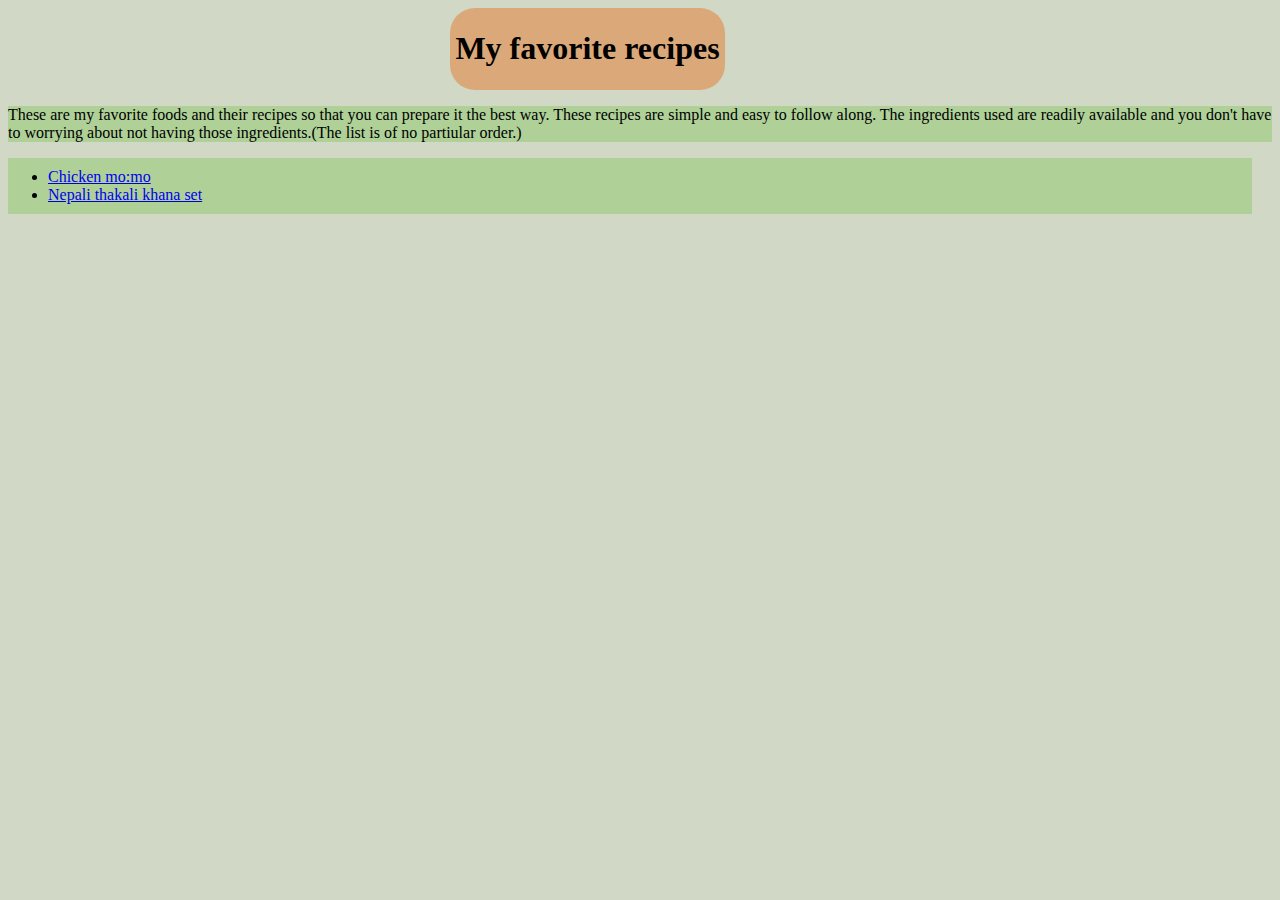
<file: index.html>
<!DOCTYPE html>
<html lang="en">
<head>
    <meta charset="UTF-8">
    <meta name="viewport" content="width=device-width, initial-scale=1.0">
    <link rel="stylesheet" href="styles.css">
    <title>myfavoriterecipes</title>
    
</head>
<body>
   <div class="header"> <h1>My favorite recipes</h1> </div>
    <p>These are my favorite foods and their recipes so that you can prepare it 
        the best way. These recipes are simple and easy to follow along. The ingredients 
        used are readily available and you don't have to worrying about not having those
        ingredients.(The list is of no partiular order.)
    </p>
<ul>
    <li><a href="myrecipes/momo.html" target="_blank" >Chicken mo:mo</a></li>
    <!-- <li><a href="myrecipes/chicken.html" target="_blank">chichen roast</a></li>
    <li><a href="myrecipes/dhido.html" target="_blank">Dhido and Gundruk</a></li> -->
    <li><a href="myrecipes/thakali.html" target="_blank">Nepali thakali khana set</a></li>
</ul>



</body>
</html>
</file>
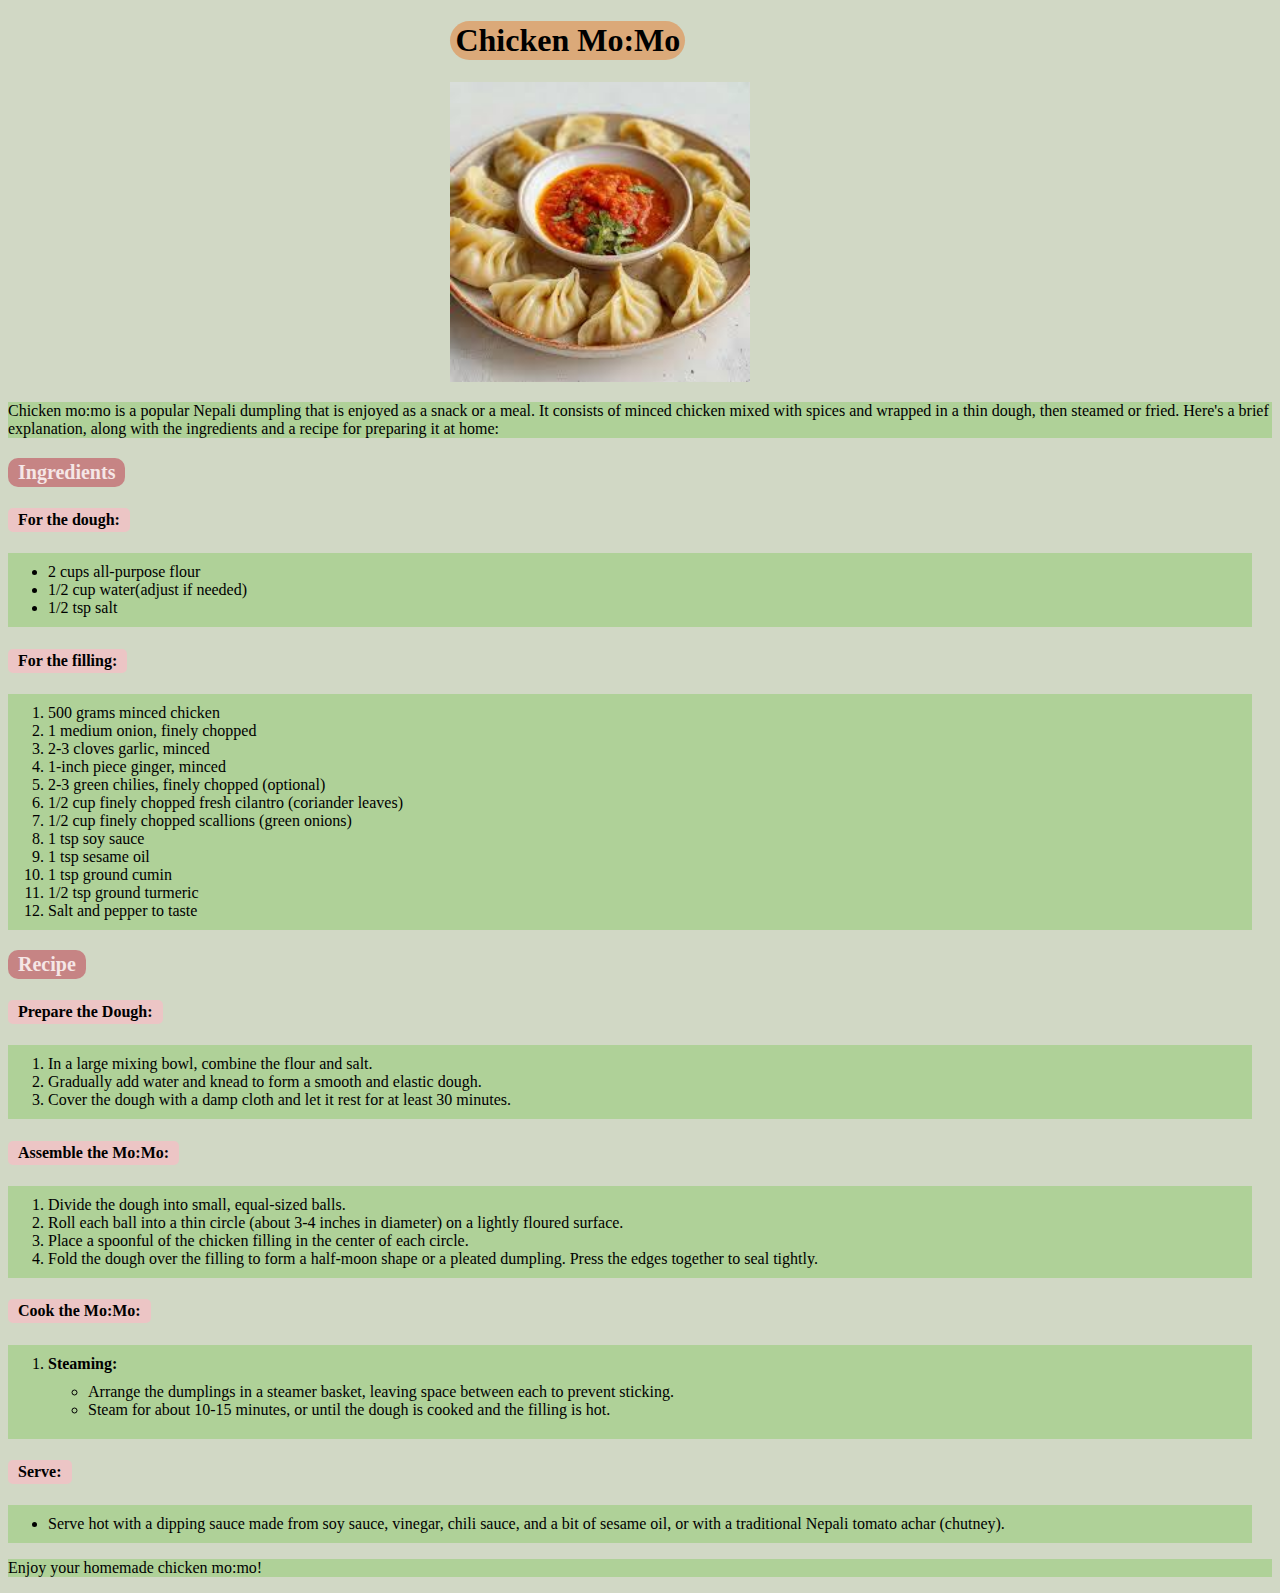
<file: myrecipes/momo.html>
<!DOCTYPE html>
<html lang="en">
<head>
    <meta charset="UTF-8">
    <meta name="viewport" content="width=device-width, initial-scale=1.0">
    <link rel="stylesheet" href="/styles.css">
    <title>Chicken Mo:Mo</title>
</head>
<body>
    <h1 class="header">Chicken Mo:Mo</h1>
    <img src="momo.jpg"
    class="image"
    
    alt="momo">
    <p> Chicken mo:mo is a popular Nepali dumpling that is enjoyed as a snack or a meal. It consists of minced chicken mixed with spices and wrapped in a thin dough, then steamed or fried. Here's a brief explanation, along with the ingredients and a recipe for preparing it at home:</p>
    <h3 class="sub-header">Ingredients</h3>
    <h4>For the dough:</h4>
    <ul>
        <li>2 cups all-purpose flour</li>
        <li>1/2 cup water(adjust if needed)</li>
        <li>1/2 tsp salt</li>
    </ul>
    <h4>For the filling:</h4>
    <ol>
        <li>500 grams minced chicken</li>
        <li>1 medium onion, finely chopped</li>
          <li>2-3 cloves garlic, minced</li>
            <li>1-inch piece ginger, minced</li>
            <li>2-3 green chilies, finely chopped (optional)</li>
            <li>1/2 cup finely chopped fresh cilantro (coriander leaves)</li>
            <li>1/2 cup finely chopped scallions (green onions)</li>
            <li>1 tsp soy sauce</li>
            <li>1 tsp sesame oil</li>
            <li>1 tsp ground cumin</li>
            <li>1/2 tsp ground turmeric</li>
            <li>Salt and pepper to taste</li>
    </ol>
    <h3 class="sub-header">Recipe</h3>
    <h4>Prepare the Dough:</h4>
    <ol>
        <li>In a large mixing bowl, combine the flour and salt.</li>
            <li>Gradually add water and knead to form a smooth and elastic dough.</li>
            <li>Cover the dough with a damp cloth and let it rest for at least 30 minutes.</li>
    </ol>
    <h4>Assemble the Mo:Mo:</h4>
    <ol>
        <li>Divide the dough into small, equal-sized balls.</li>
        <li> Roll each ball into a thin circle (about 3-4 inches in diameter) on a lightly floured surface.</li>
        <li>Place a spoonful of the chicken filling in the center of each circle.</li>
        <li>Fold the dough over the filling to form a half-moon shape or a pleated dumpling. Press the edges together to seal tightly.</li>
    </ol>
    <h4>Cook the Mo:Mo:</h4>
    <ol>
        <li>
            <strong>Steaming:</strong> 
            <ul>
                <li>Arrange the dumplings in a steamer basket, leaving space between each to prevent sticking.</li>
                <li>Steam for about 10-15 minutes, or until the dough is cooked and the filling is hot.</li>
            </ul>
        </li>
    </ol>
        <h4>Serve:</h4>
        <ul>
            <li>Serve hot with a dipping sauce made from soy sauce, vinegar, chili sauce, and a bit of sesame oil, or with a traditional Nepali tomato achar (chutney).</li>
        </ul>
        <p>Enjoy your homemade chicken mo:mo!</p>
</body>
</html>
</file>
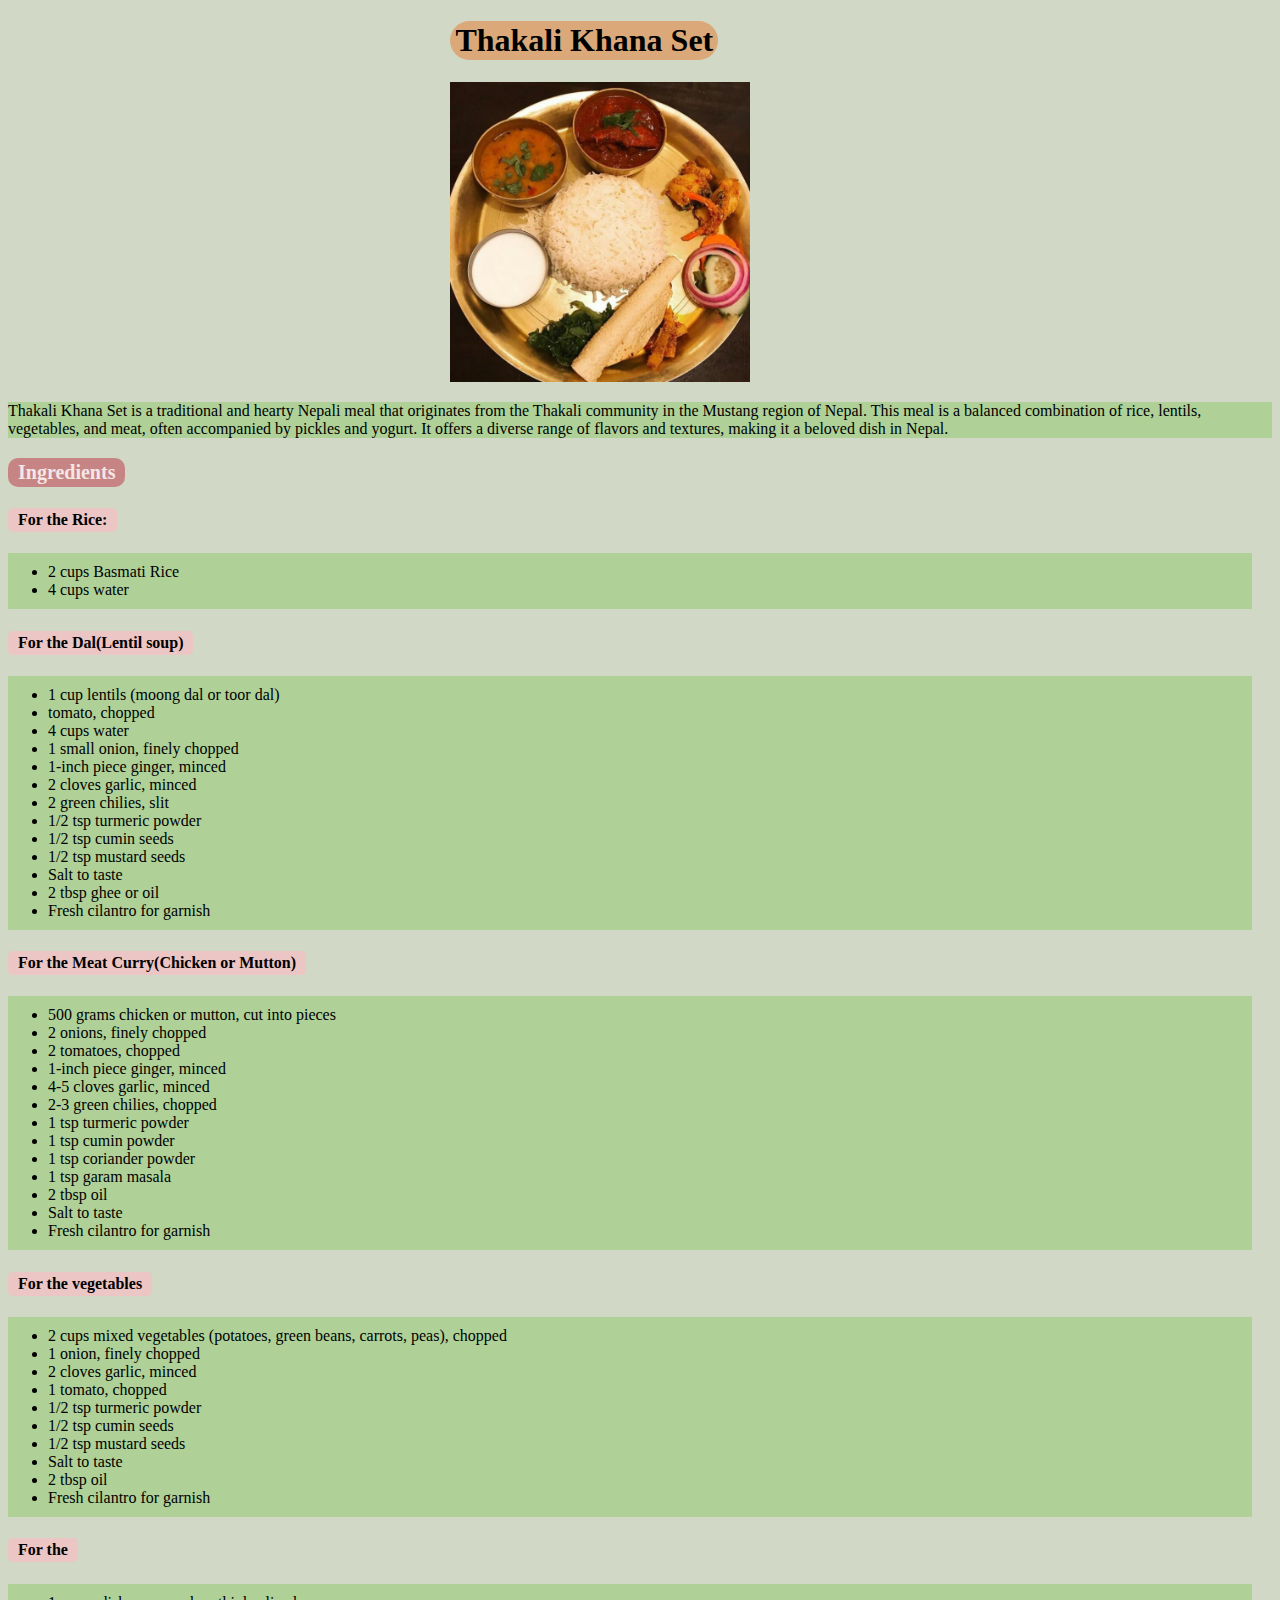
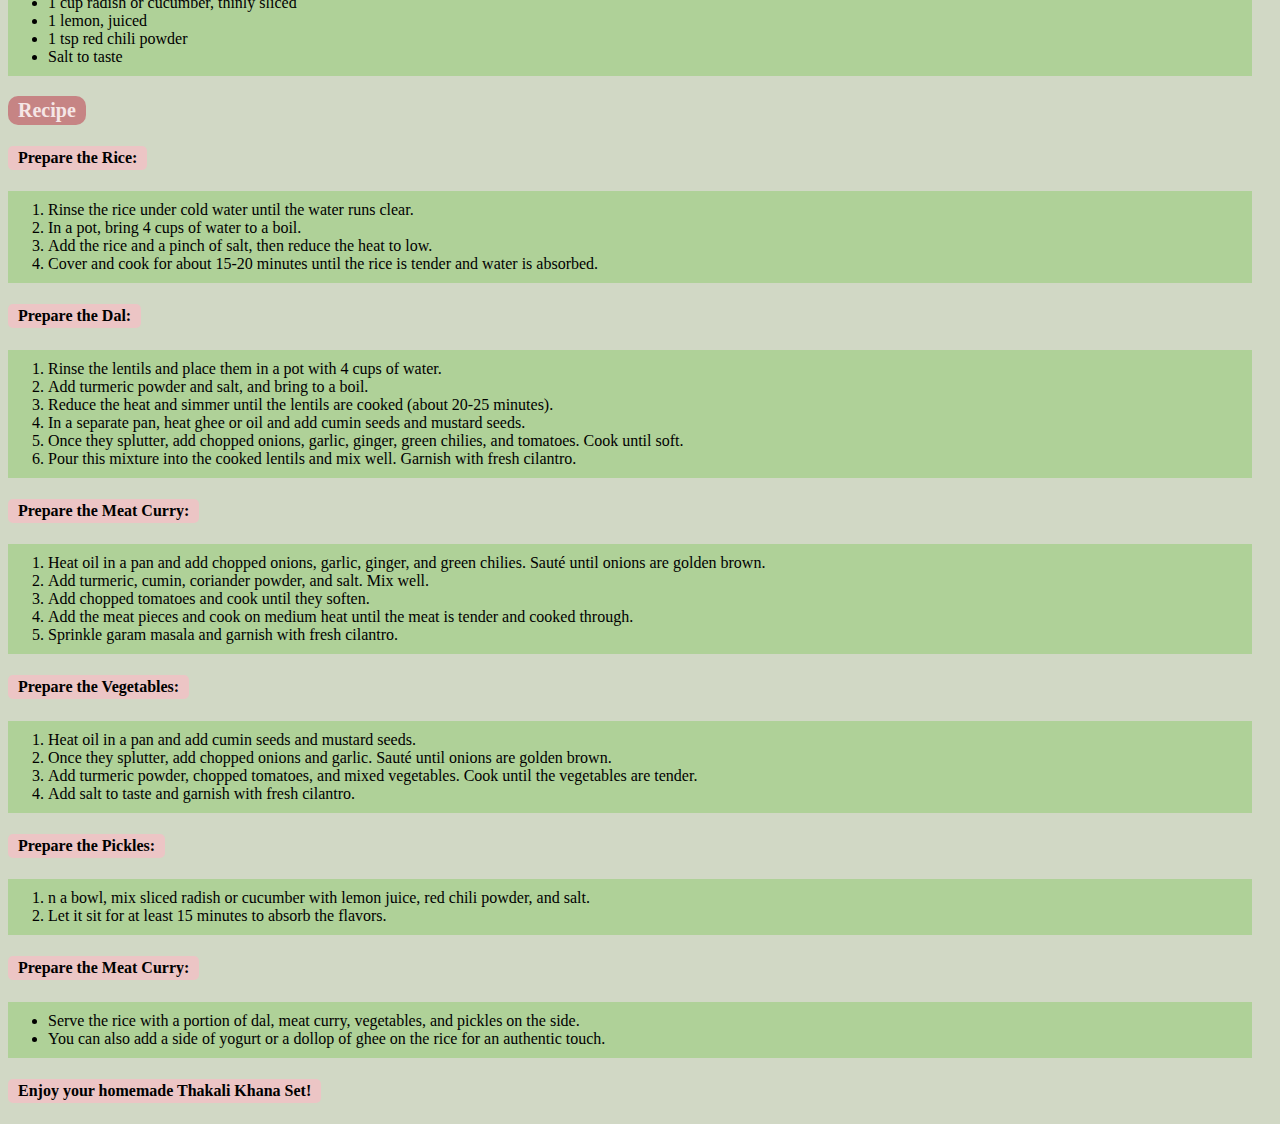
<file: myrecipes/thakali.html>
<!DOCTYPE html>
<html lang="en">
<head>
    <meta charset="UTF-8">
    <meta name="viewport" content="width=device-width, initial-scale=1.0">
    <link rel="stylesheet" href="/styles.css">
    <title>Thakali Khana set</title>
</head>
<body>
    <h1 class="header">Thakali Khana Set</h1>
    <img src="thakali.jpg"
    class="image"
     alt="thakali khana image">
    <p>Thakali Khana Set is a traditional and hearty Nepali meal that originates from the Thakali community in the Mustang region of Nepal. This meal is a balanced combination of rice, lentils, vegetables, and meat, often accompanied by pickles and yogurt. It offers a diverse range of flavors and textures, making it a beloved dish in Nepal.</p>
    <h3 class="sub-header">Ingredients</h3>
    <h4>For the Rice:</h4>
    <ul>
        <li>2 cups Basmati Rice</li>
        <li>4 cups water</li>
        
    </ul>
    <h4>For the Dal(Lentil soup)</h4>
        <ul>
            <li>1 cup lentils (moong dal or toor dal)</li>    
            <li>tomato, chopped</li>
            <li>4 cups water</li>
            <li>1 small onion, finely chopped</li>
            <li>1-inch piece ginger, minced</li>
            <li>2 cloves garlic, minced</li>
            <li>2 green chilies, slit</li>
            <li>1/2 tsp turmeric powder</li>
            <li>1/2 tsp cumin seeds</li>
            <li>1/2 tsp mustard seeds</li>
            <li>Salt to taste</li>
            <li>2 tbsp ghee or oil</li>
            <li>Fresh cilantro for garnish</li>
        </ul>
    
    <h4>For the Meat Curry(Chicken or Mutton) </h4>
        <ul>
            <li>500 grams chicken or mutton, cut into pieces</li>
            <li>2 onions, finely chopped</li>
            <li>2 tomatoes, chopped</li>
            <li>1-inch piece ginger, minced</li>
            <li>4-5 cloves garlic, minced</li>
            <li>2-3 green chilies, chopped</li>
            <li>1 tsp turmeric powder</li>
            <li>1 tsp cumin powder</li>
            <li>1 tsp coriander powder</li>
            <li>1 tsp garam masala</li>
            <li>2 tbsp oil</li>
            <li>Salt to taste</li>
            <li>Fresh cilantro for garnish</li>
        </ul>

        <h4>For the vegetables</h4>
        <ul>
            <li>2 cups mixed vegetables (potatoes, green beans, carrots, peas), chopped</li>
            <li>1 onion, finely chopped</li>
            <li>2 cloves garlic, minced</li>
            <li>1 tomato, chopped</li>
            <li>1/2 tsp turmeric powder</li>
            <li>1/2 tsp cumin seeds</li>
            <li>1/2 tsp mustard seeds</li>
            <li>Salt to taste</li>
            <li>2 tbsp oil</li>
            <li>Fresh cilantro for garnish</li>
        </ul>
    
        <h4>For the </h4>
        <ul>
            <li>1 cup radish or cucumber, thinly sliced</li>
            <li>1 lemon, juiced</li>
            <li>1 tsp red chili powder</li>
            <li>Salt to taste</li>
        </ul>
   <h3 class="sub-header">Recipe</h3>
   <h4>Prepare the Rice:</h4>
   <ol>
    <li>Rinse the rice under cold water until the water runs clear.</li>
    <li>In a pot, bring 4 cups of water to a boil.</li>
    <li>Add the rice and a pinch of salt, then reduce the heat to low.</li>
    <li>Cover and cook for about 15-20 minutes until the rice is tender and water is absorbed.</li>

   </ol>
   <h4>Prepare the Dal:</h4>
   <ol>
    <li>Rinse the lentils and place them in a pot with 4 cups of water.</li>
    <li>Add turmeric powder and salt, and bring to a boil.</li>
    <li>Reduce the heat and simmer until the lentils are cooked (about 20-25 minutes).</li>
    <li>In a separate pan, heat ghee or oil and add cumin seeds and mustard seeds.</li>
    <li>Once they splutter, add chopped onions, garlic, ginger, green chilies, and tomatoes. Cook until soft.</li>
    <li>Pour this mixture into the cooked lentils and mix well. Garnish with fresh cilantro.</li>
   </ol>
   <h4>Prepare the Meat Curry:</h4>
   <ol>
    <li>Heat oil in a pan and add chopped onions, garlic, ginger, and green chilies. Sauté until onions are golden brown.</li>
    <li>Add turmeric, cumin, coriander powder, and salt. Mix well.</li>
    <li>Add chopped tomatoes and cook until they soften.</li>
    <li>Add the meat pieces and cook on medium heat until the meat is tender and cooked through.</li>
    <li>Sprinkle garam masala and garnish with fresh cilantro.</li>

   </ol>
   <h4>Prepare the Vegetables:</h4>
   <ol>
    <li>Heat oil in a pan and add cumin seeds and mustard seeds.</li>
    <li>Once they splutter, add chopped onions and garlic. Sauté until onions are golden brown.</li>
    <li>Add turmeric powder, chopped tomatoes, and mixed vegetables. Cook until the vegetables are tender.</li>
    <li>Add salt to taste and garnish with fresh cilantro.</li>

   </ol>
   <h4>Prepare the Pickles:</h4>
   <ol>
    <li>n a bowl, mix sliced radish or cucumber with lemon juice, red chili powder, and salt.</li>
    <li>Let it sit for at least 15 minutes to absorb the flavors.</li>
   </ol>
   <h4>Prepare the Meat Curry:</h4>
   <ul>
    <li>Serve the rice with a portion of dal, meat curry, vegetables, and pickles on the side.</li>
    <li>You can also add a side of yogurt or a dollop of ghee on the rice for an authentic touch.</li>
   </ul>
   <h4>Enjoy your homemade Thakali Khana Set!</h4>
</body>
</html>
</file>
<file: styles.css>
body{
    background-color: #D1D8C5;
}

.header{
    text-align: center;
    width: fit-content;
    padding: 1px 5px;
    border-radius: 25px;    
    background-color: #DBA979;
    position:relative;
    left: 35%;
    
}
p{
    background-color: #AFD198;
}
ul,ol{
    background-color: #AFD198;
    margin-right: 20px;
    /* width: fit-content; */
    padding-top: 10px;
    padding-bottom: 10px;
}
.image{
    height: 300px;
    width: 300px;
    position: relative;
    left: 35%;
}
.sub-header{
    font-size: 20px;
    background-color: #C68484;
    width: fit-content;
    padding: 3px 10px;
    border-radius: 10px;
    color: #F5E6E6;
}
h4{
    background-color: #ecc5c5;
    width: fit-content;
    padding: 3px 10px;
    border-radius: 5px;
}
</file>
